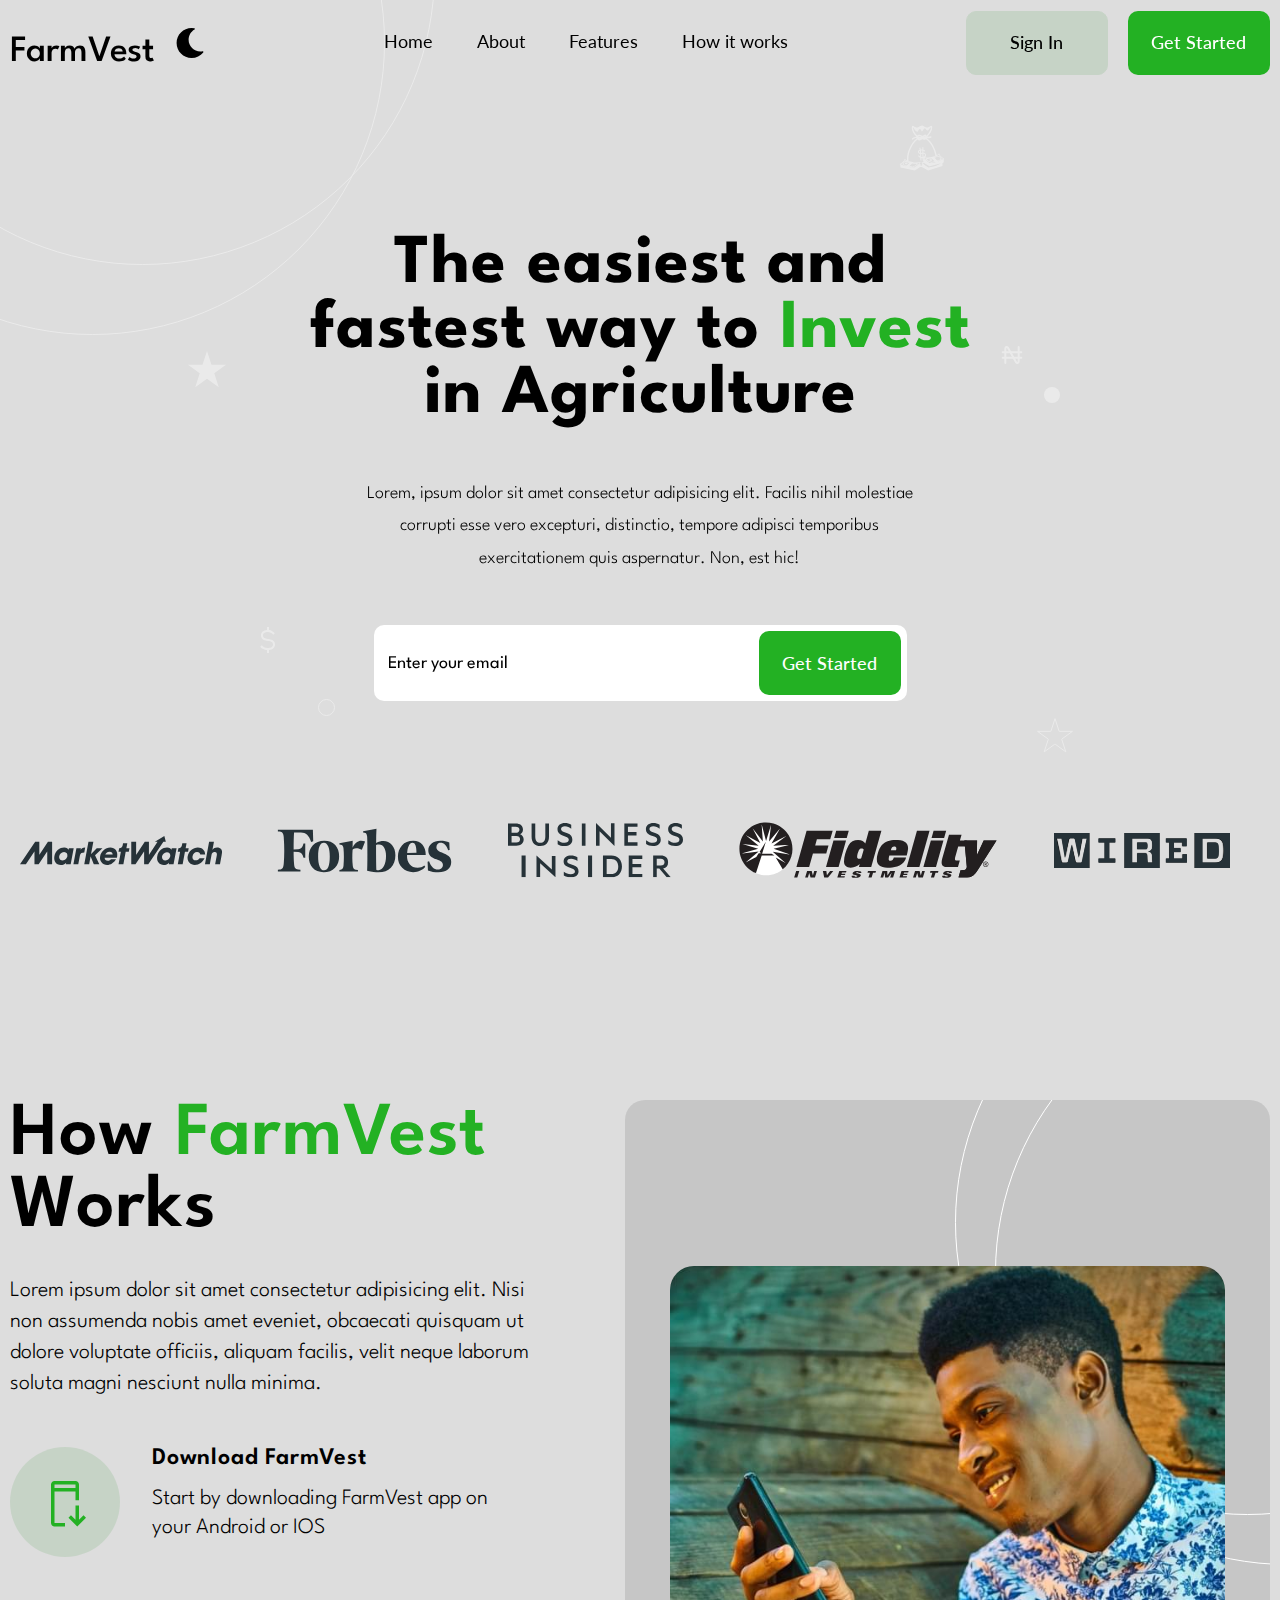
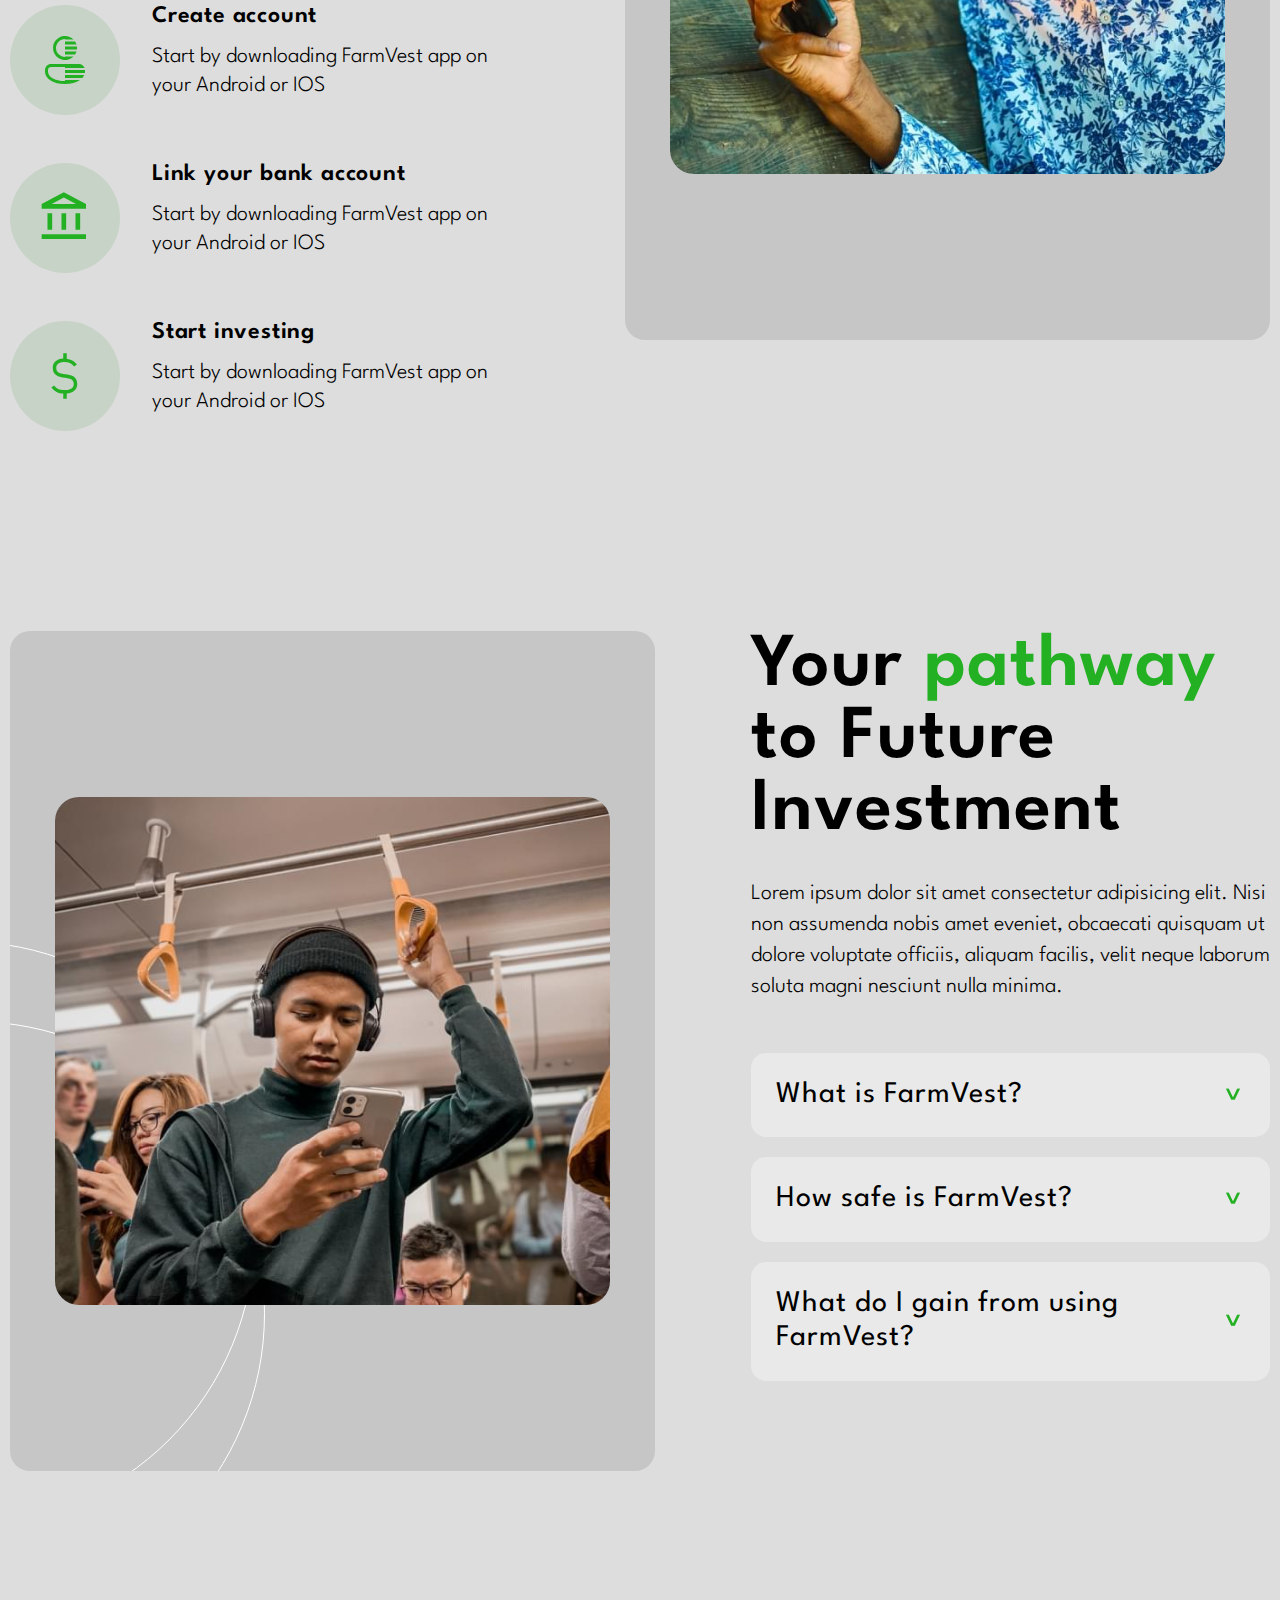
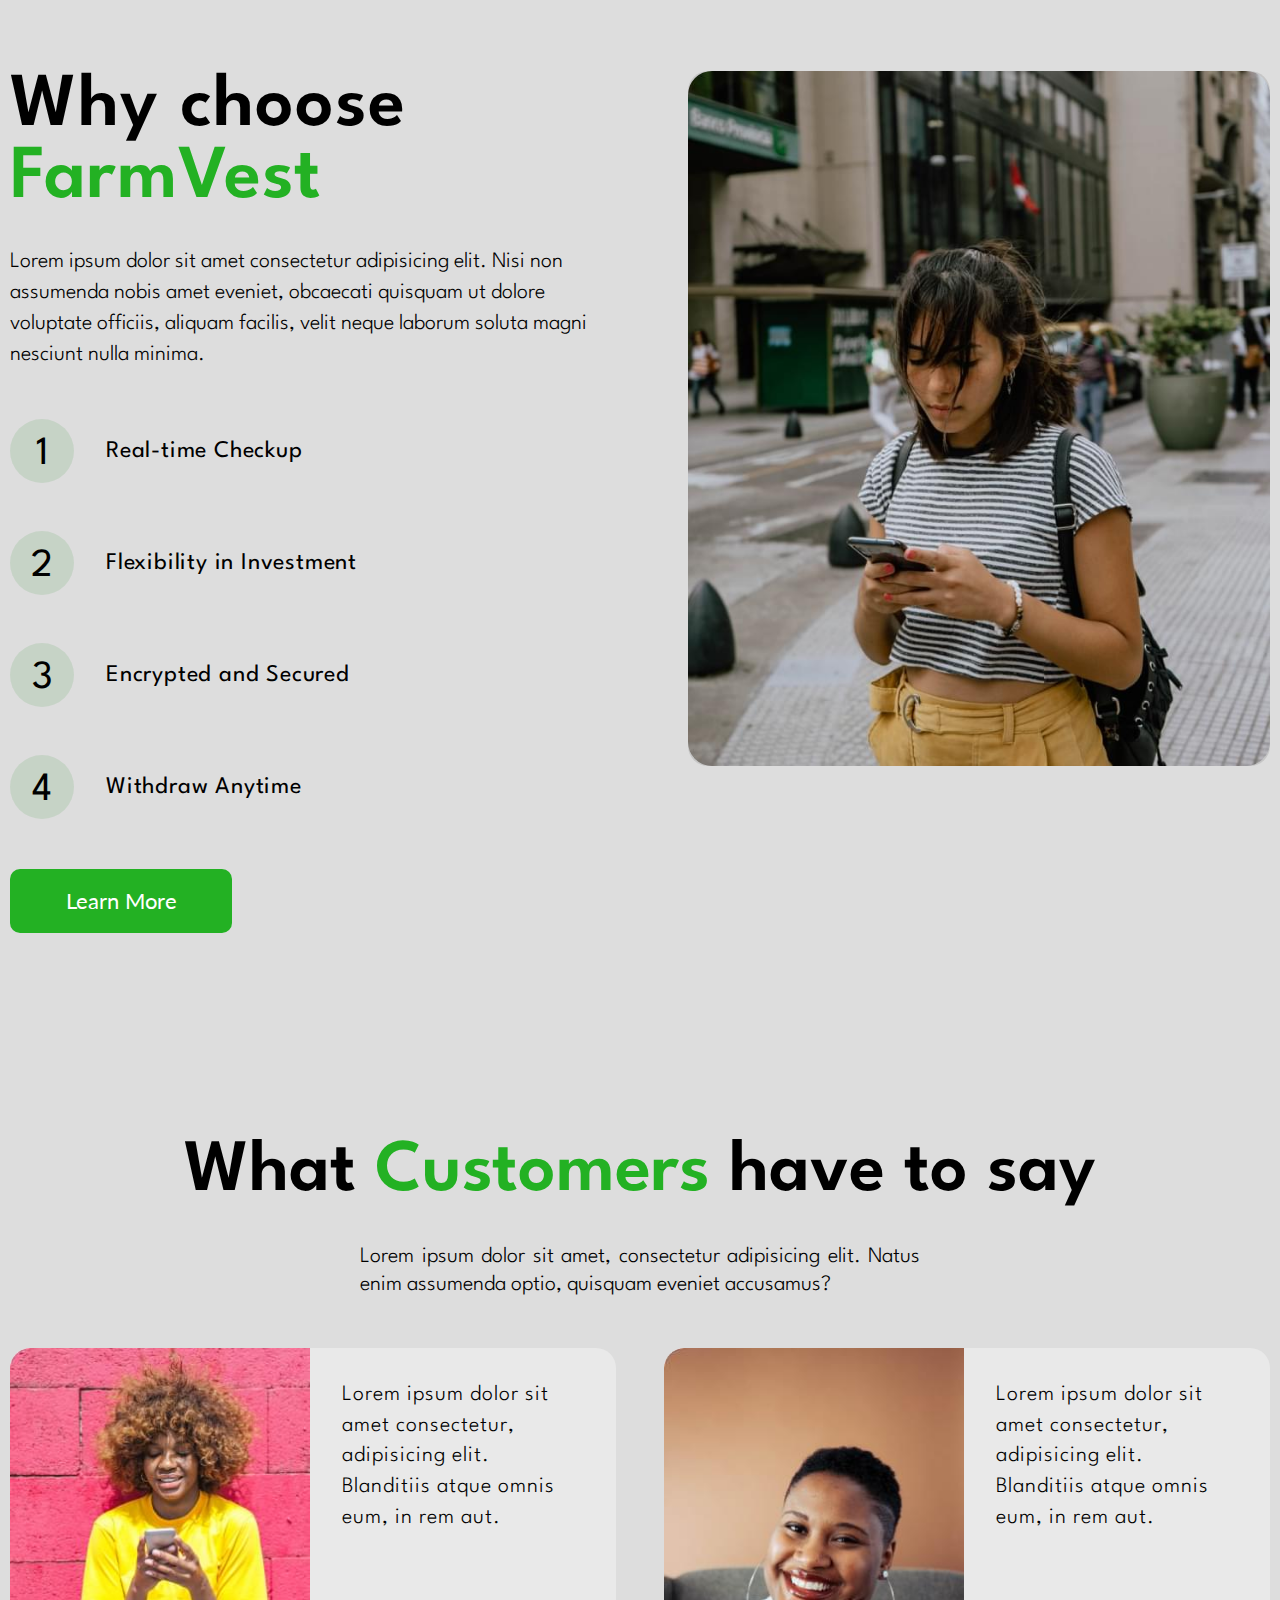
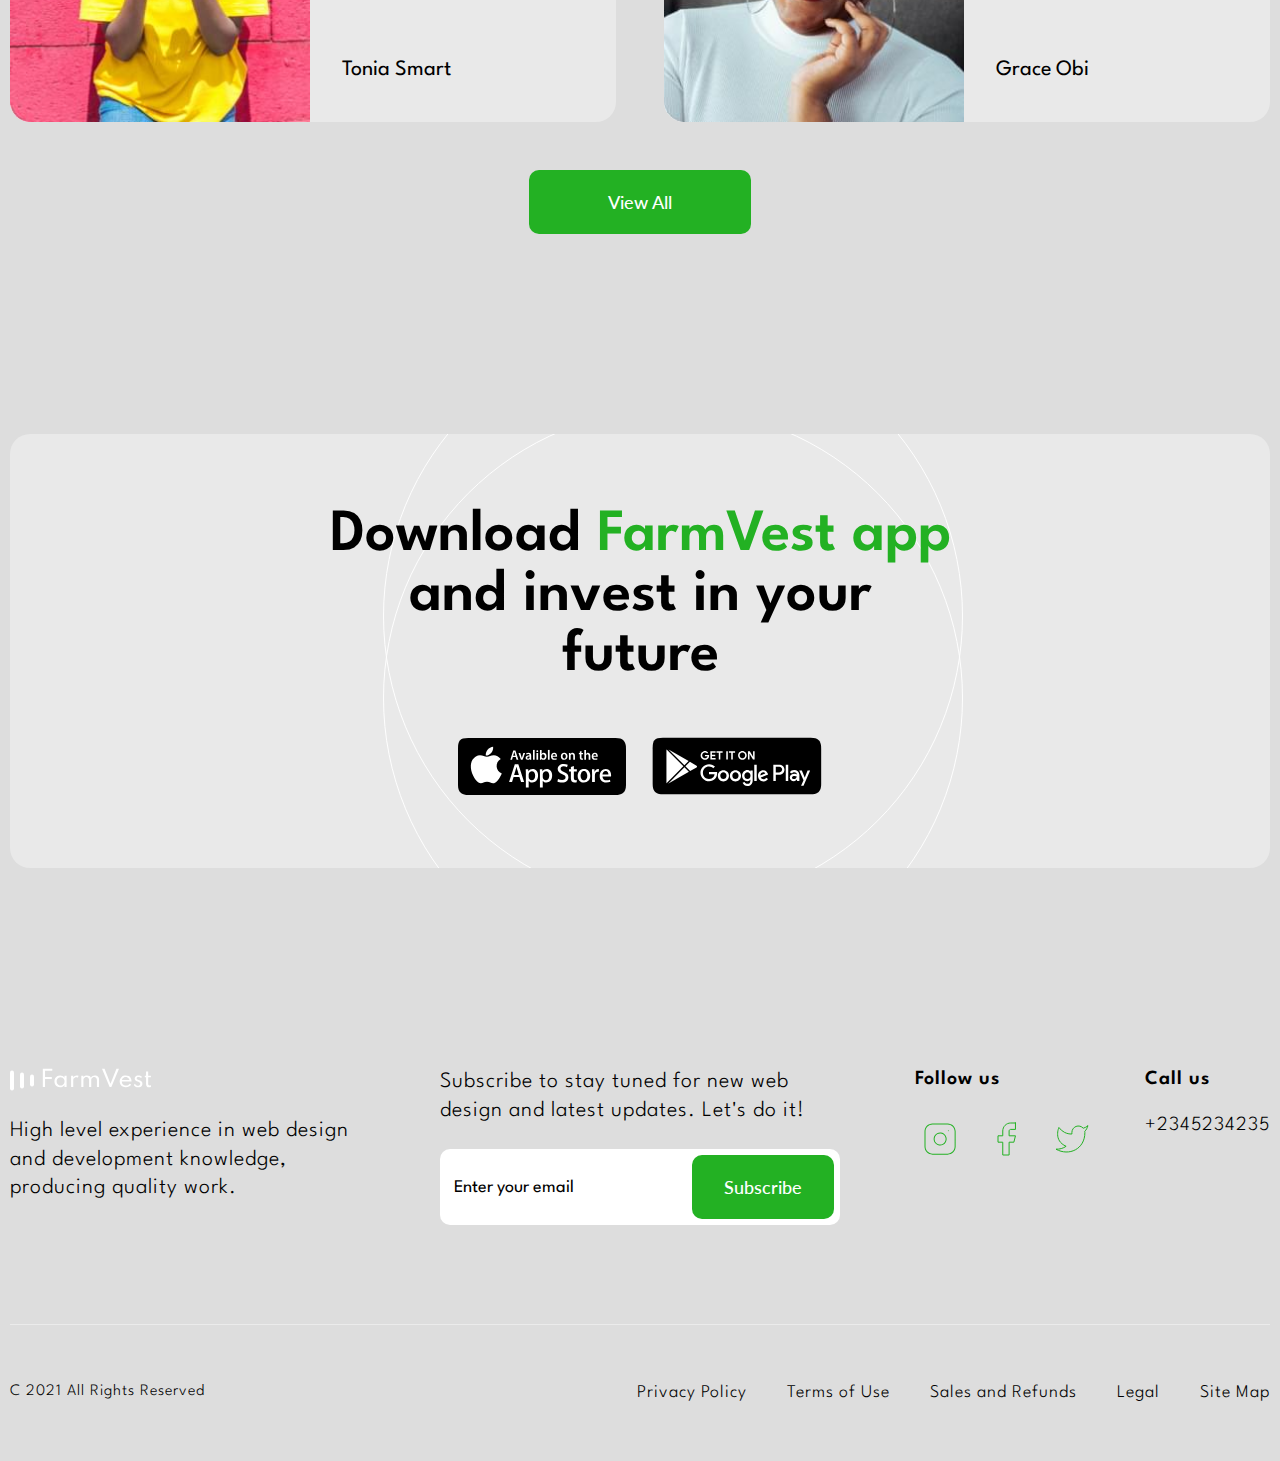
<file: index.html>
<!DOCTYPE html>
<html lang="en">
<!--  -->

<head>
  <!-- Устанавливаем кодировку сайта, для правильного отображения текста -->
  <meta charset="utf-8">
  <!-- Возвращаем вызов звонилки и адреса вместо ссылок для Safari (iPhone / IPod / IPad) и Android браузера -->
  <meta name="format-detection" content="telephone=no">
  <meta name="format-detection" content="address=no">
  <!-- Для BlackBerry -->
  <meta http-equiv="x-rim-auto-match" content="none">
  <!-- Отменяем масштабирование сайта на мобильных телефонах -->
  <meta name="viewport" content="width=device-width, initial-scale=1.0, maximum-scale=1.0, user-scalable=no">
  <!-- Отменяем масштабирование на специфических ОС типа Bada -->
  <meta name="HandheldFriendly" content="true" />
  <!-- Дополнительно сообщаем что наша страничка оптимизирована для моб. устройств -->
  <meta name="MobileOptimized" content="width=device-width">
  <!-- Запрет индексации странички -->
  <!-- <meta name="robots" content="noindex, nofollow"> -->
  <!-- Запрет кеширования сайта -->
  <meta http-equiv="Cache-Control" content="no-cache">
  <!-- Просим IE перейти в последний режим -->
  <meta http-equiv="X-UA-Compatible" content="IE=edge">
  <!--[if IE]>
	<meta http-equiv="imagetoolbar" content="no"/>
	<meta http-equiv="MSThemeCompatible" content="no"/>
<![endif]-->

  <!-- Набор тегов для SEO -->
  <title>FarmVest</title>
  <meta name="description" content="" />
  <meta name="keywords" content="" />
  <meta name="author" content="" />
  <meta name="copyright" content="(c)YurkoTe">
  <meta http-equiv="Reply-to" content="почта_автора@mail.ru">
  <!-- Подключение иконок -->
  <link rel="shortcut icon" href="favicon.ico">
  <!-- Подключение таблиц стилей -->
  <link rel="stylesheet" href="css/main.css" />



</head>

<body>
  <header class="header" data-scroll="44" data-scroll-show="150">
    <div class="header__container">
      <div class="logo-box">
        <a href="#" class="header__logo logo">
          <img src ="img/FarmVest.svg" alt="logo">
        </a>
        <div class="theme">
          <button class="theme__button" type="button"></button>
          <button class="page__reset" type="button"></button>
        </div>
      </div>
      <div class="header__menu menu">
        <nav class="menu__body">
          <ul class="menu__list">
            <li class="menu__item"><a href="#home">Home</a></li>
            <li class="menu__item"><a href="#about">About</a></li>
            <li class="menu__item"><a href="#feat">Features</a></li>
            <li class="menu__item"><a href="#how">How it works</a></li>
          </ul>
        </nav>
      </div>
      <div class="menu__icon header-menu__icon">
        <span></span>
        <span></span>
        <span></span>
      </div>
      <div class="header__actions">
        <button class="header__button button button_o"><span>Sign In</span></button>
        <button class="header__button button"><span>Get Started</span></button>
      </div>
    </div>
  </header>
  <main class="main">
    <div class="btnUp">&uarr;</div>
    <div class="main__decoration decoration">
      <div class="decoration__icons decoration__icon-1" data-prlx-mouse="" data-prlx-cx="1" data-prlx-cy="4"><img src ="img/decoration/icons/1.svg" alt="i"></div>
      <div class="decoration__icons decoration__icon-2" data-prlx-mouse="" data-prlx-cx="1" data-prlx-cy="4" data-prlx-dxr data-prlx-dyr><img src ="img/decoration/icons/2.svg" alt="i"></div>
      <div class="decoration__icons decoration__icon-3" data-prlx-mouse="" data-prlx-cx="1" data-prlx-cy="4"><img src ="img/decoration/icons/3.svg" alt="i"></div>
      <div class="decoration__icons decoration__icon-4" data-prlx-mouse="" data-prlx-cx="1" data-prlx-cy="4" data-prlx-dxr data-prlx-dyr><img src ="img/decoration/icons/4.svg" alt="i"></div>
      <div class="decoration__icons decoration__icon-5" data-prlx-mouse="" data-prlx-cx="1" data-prlx-cy="4"><img src ="img/decoration/icons/5.svg" alt="i"></div>
      <div class="decoration__icons decoration__icon-6" data-prlx-mouse="" data-prlx-cx="1" data-prlx-cy="4" data-prlx-dxr data-prlx-dyr><img src ="img/decoration/icons/6.svg" alt="i"></div>
      <div class="decoration__icons decoration__icon-7" data-prlx-mouse="" data-prlx-cx="1" data-prlx-cy="4"><img src ="img/decoration/icons/7.svg" alt="i"></div>
      <div class="decoration__icons decoration__circle-1" data-prlx-mouse data-prlx-dxr data-prlx-cy="400" data-prlx-cx="400"></div>
      <div class="decoration__circle-2" data-prlx-mouse data-prlx-dyr data-prlx-cx="400" data-prlx-cy="400"></div>
    </div>
    <div class="main__container_mini">
      <section id="home" class="main-page">
        <div class="main-page__box">
          <h1 class="main-page__title">
            The easiest and fastest way to <span>Invest</span> in Agriculture
          </h1>
          <h4 class="main-page__subtitle">Lorem, ipsum dolor sit amet consectetur adipisicing elit. Facilis nihil
            molestiae corrupti esse vero excepturi, distinctio, tempore adipisci temporibus exercitationem quis
            aspernatur. Non, est hic!</h4>
          <form action="#" class="main-page__form form">
            <label class="form__label">
              <input type="text" class="form__input" placeholder="Enter your email">
            </label>
            <button type="button" class="form__button button"><span>Get Started</span></button>
          </form>
        </div>
      </section>
      <section class="partners">
        <a href="#" class="partners__link">
          <img src ="img/partners/1.svg" alt="#" class="partners__img">
          <img src ="img/partners/white/1.svg" alt="#" class="partners__img-light">
        </a>
        <a href="#" class="partners__link">
          <img src ="img/partners/2.svg" alt="#" class="partners__img">
          <img src ="img/partners/white/2.svg" alt="#" class="partners__img-light">
        </a>
        <a href="#" class="partners__link">
          <img src ="img/partners/3.svg" alt="#" class="partners__img">
          <img src ="img/partners/white/3.svg" alt="#" class="partners__img-light">
        </a>
        <a href="#" class="partners__link">
          <img src ="img/partners/4.svg" alt="#" class="partners__img">
          <img src ="img/partners/white/4.svg" alt="#" class="partners__img-light">
        </a>
        <a href="#" class="partners__link">
          <img src ="img/partners/5.svg" alt="#" class="partners__img">
          <img src ="img/partners/white/5.svg" alt="#" class="partners__img-light">
        </a>
      </section>
      <section class="content">
        <div class="content__wrap">
          <div id="how" class="content__item">
            <div class="content__item-content">
              <h2 class="content__title title">How <span>FarmVest</span> Works</h2>
              <h3 class="content__subtitle">Lorem ipsum dolor sit amet consectetur adipisicing elit. Nisi non assumenda
                nobis amet eveniet, obcaecati quisquam ut dolore voluptate officiis, aliquam facilis, velit neque
                laborum
                soluta magni nesciunt nulla minima.</h3>
              <ul class="content-list">
                <li class="content-list__item">
                  <div class="content-list__icon">
                    <img src ="img/content/icons/1.svg" alt="icon-mobile">
                  </div>
                  <div class="content-list__text">
                    <p class="content-list__title">Download FarmVest</p>
                    <p class="content-list__article">Start by downloading FarmVest app on your Android or IOS
                    </p>
                  </div>
                </li>
                <li class="content-list__item">
                  <div class="content-list__icon">
                    <img src ="img/content/icons/2.svg" alt="icon-mobile">
                  </div>
                  <div class="content-list__text">
                    <p class="content-list__title">Create account</p>
                    <p class="content-list__article">Start by downloading FarmVest app on your Android or IOS
                    </p>
                  </div>
                </li>
                <li class="content-list__item">
                  <div class="content-list__icon">
                    <img src ="img/content/icons/3.svg" alt="icon-mobile">
                  </div>
                  <div class="content-list__text">
                    <p class="content-list__title">Link your bank account</p>
                    <p class="content-list__article">Start by downloading FarmVest app on your Android or IOS
                    </p>
                  </div>
                </li>
                <li class="content-list__item">
                  <div class="content-list__icon">
                    <img src ="img/content/icons/4.svg" alt="icon-mobile">
                  </div>
                  <div class="content-list__text">
                    <p class="content-list__title">Start investing</p>
                    <p class="content-list__article">Start by downloading FarmVest app on your Android or IOS
                    </p>
                  </div>
                </li>
              </ul>
            </div>
            <div class="content__item-image">
              <div class="image-bg" >
                <img src ="img/content/1.jpg" alt="image" data-prlx-mouse data-prlx-cy="70" data-prlx-cx="1000" data-prlx-dyr>
                <div class="image-bg__circle-1" data-prlx-mouse data-prlx-dyr></div>
                <div class="image-bg__circle-2" data-prlx-mouse data-prlx-dyx></div>
              </div>
            </div>
          </div>
          <div id="about" class="content__item">
            <div class="content__item-content">
              <h2 class="content__title title">Your <span>pathway</span> to Future Investment</h2>
              <h3 class="content__subtitle">Lorem ipsum dolor sit amet consectetur adipisicing elit. Nisi non assumenda
                nobis amet eveniet, obcaecati quisquam ut dolore voluptate officiis, aliquam facilis, velit neque
                laborum
                soluta magni nesciunt nulla minima.</h3>
              <div class="content-spollers">
                <details class="content-spollers__spoller">
                  <summary>What is FarmVest?</summary>
                  <p>Lorem ipsum dolor sit amet consectetur adipisicing elit. Maxime laudantium pariatur distinctio non eaque? Odit adipisci, similique optio eos, tempore explicabo ratione impedit aliquid cumque accusamus dignissimos omnis esse incidunt!</p>
                </details>
                <details class="content-spollers__spoller">
                  <summary>How safe is FarmVest?</summary>
                  <p>Lorem ipsum dolor sit amet consectetur adipisicing elit. Sapiente laborum adipisci eos iure dolore soluta quasi? Minus consequuntur, at animi, id alias tempora eum accusamus, doloremque mollitia modi laborum placeat!</p>
                </details>
                <details class="content-spollers__spoller">
                  <summary>What do I gain from using FarmVest?</summary>
                  <p>Lorem ipsum dolor sit amet consectetur adipisicing elit. Velit vel repellat reprehenderit ipsam nulla voluptates pariatur inventore minus reiciendis quos. Ipsum et ea nulla? Ullam harum hic vero quibusdam nostrum!</p>
                </details>
              </div>
            </div>
            <div class="content__item-image">
              <div class="image-bg">
                <img src ="img/content/2.jpg" alt="image" data-prlx-mouse data-prlx-cy="70" data-prlx-cx="1000" data-prlx-dyr>
                <div class="image-bg__circle-1" data-prlx-mouse data-prlx-dyx></div>
                <div class="image-bg__circle-2" data-prlx-mouse data-prlx-dyr></div>
              </div>
            </div>
          </div>
          <div id="feat" class="content__item">
            <div class="content__item-content">
              <h2 class="content__title title">Why choose <span>FarmVest</span></h2>
              <h3 class="content__subtitle">Lorem ipsum dolor sit amet consectetur adipisicing elit. Nisi non assumenda
                nobis amet eveniet, obcaecati quisquam ut dolore voluptate officiis, aliquam facilis, velit neque
                laborum
                soluta magni nesciunt nulla minima.</h3>
              <ul class="content-list">
                <li class="content-list__item">
                  <div class="content-list__icon">
                  </div>
                  <div class="content-list__text">
                    <p class="content-list__title">Real-time Checkup</p>
                  </div>
                </li>
                <li class="content-list__item">
                  <div class="content-list__icon">
                  </div>
                  <div class="content-list__text">
                    <p class="content-list__title">Flexibility in Investment</p>
                  </div>
                </li>
                <li class="content-list__item">
                  <div class="content-list__icon">
                  </div>
                  <div class="content-list__text">
                    <p class="content-list__title">Encrypted and Secured</p>
                  </div>
                </li>
                <li class="content-list__item">
                  <div class="content-list__icon">
                  </div>
                  <div class="content-list__text">
                    <p class="content-list__title">Withdraw Anytime</p>
                  </div>
                </li>
                <div class="content__link">
                  <button class="content__button button">Learn More</button>
                </div>
              </ul>
            </div>
            <div class="content__item-image">
              <div class="image-bg">
                <img src ="img/content/3.jpg" alt="image" data-prlx-mouse data-prlx-cx="500">
              </div>
            </div>
          </div>
        </div>
      </section>
      <section class="response">
        <h1 class="response__title">What <span>Customers</span> have to say</h1>
        <p class="response__subtitle">Lorem ipsum dolor sit amet, consectetur adipisicing elit. Natus enim assumenda
          optio, quisquam eveniet accusamus?</p>
        <div class="response__items">
          <div class="response__item">
            <div class="response__left">
              <img src ="img/response/1.jpg" alt="rewiever">
            </div>
            <div class="response__right">
              <p class="response__text">Lorem ipsum dolor sit amet consectetur, adipisicing elit. Blanditiis atque omnis
                eum, in rem aut.</p>
              <p class="response__name">Tonia Smart</p>
            </div>
          </div>
          <div class="response__item">
            <div class="response__left">
              <img src ="img/response/2.jpg" alt="rewiever">
            </div>
            <div class="response__right">
              <p class="response__text">Lorem ipsum dolor sit amet consectetur, adipisicing elit. Blanditiis atque omnis
                eum, in rem aut.</p>
              <p class="response__name">Grace Obi</p>
            </div>
          </div>
        </div>
        <button class="response__button button">View All</button>
      </section>
      <section class="apps">
        <h1 class="apps__title">Download <span>FarmVest app</span> and invest in your future</h1>
        <div class="apps__links">
          <a href="#" class="apps__apple">
            <img src ="img/apps/1.svg" alt="apple store">
          </a>
          <a href="#" class="apps__google">
            <img src ="img/apps/2.svg" alt="google play">
          </a>
        </div>
      </section>
    </div>
  </main>
  <footer class="footer__container">
    <div class="footer-top">
      <div class="footer-top__info">
        <div class="footer__logo">
          <img src ="img/footer/logo.svg" alt="logo">
        </div>
        <p class="footer__description">High level experience in web design and development knowledge, producing quality
          work.</p>
      </div>
      <div class="footer-top__form">
        <p class="footer-top__form-title">Subscribe to stay tuned for new web design and latest updates. Let's do it!
        </p>
        <form action="submit" class="footer-form form">
          <label class="footer-form__label form__label">
            <input type="text" class="footer-form__input form__input" placeholder="Enter your email">
          </label>
          <button type="button" class="footer-form__button form__button button"><span>Subscribe</span></button>
        </form>
      </div>
      <div class="footer-top__links">
        <div class="footer-social">
          <p class="footer-social__title">Follow us</p>
          <ul class="footer-social__links">
            <li class="footer-social__link">
              <a href="#"><img src ="img/footer/instagram.svg" alt="instagram"></a>
            </li>
            <li class="footer-social__link">
              <a href="#"><img src ="img/footer/facebook.svg" alt="facebook"></a>
            </li>
            <li class="footer-social__link">
              <a href="#"><img src ="img/footer/twitter.svg" alt="twitter"></a>
            </li>
          </ul>
        </div>
        <div class="footer-number">
          <p class="footer-number__text">Call us</p>
          <a href="tel:+23425232435" class="footer-number__tel">+2345234235</a>
        </div>
      </div>
    </div>
    <div class="footer-bottom">
      <p class="footer-bottom__copyright">C 2021 All Rights Reserved</p>
      <ul class="footer-bottom-links">
        <li class="footer-bottom-links__link">
          <a href="http://" target="_blank" rel="noopener noreferrer">Privacy Policy</a>
        </li>
        <li class="footer-bottom-links__link">
          <a href="http://" target="_blank" rel="noopener noreferrer">Terms of Use</a>
        </li>
        <li class="footer-bottom-links__link">
          <a href="http://" target="_blank" rel="noopener noreferrer">Sales and Refunds</a>
        </li>
        <li class="footer-bottom-links__link">
          <a href="http://" target="_blank" rel="noopener noreferrer">Legal</a>
        </li>
        <li class="footer-bottom-links__link">
          <a href="http://" target="_blank" rel="noopener noreferrer">Site Map</a>
        </li>
      </ul>
    </div>
  </footer>
  <script src="js/script.js"></script>


  <!-- Полный вид Input  <input type="text" autocomplete="on" spellcheck="true" autocapitalize="off" autocorrect="off" autofocus required maxlength="30" pattern="^[А-Яа-я\s\-\_0-9]+$" class="input_name" id="input_name" placeholder="Иван Иванович" x-webkit-speech />  -->
</body>

</html>
</file>
<file: css/main.css>
@charset "UTF-8";
@import url("https://fonts.googleapis.com/css?family=League+Spartan:300,regular,500,600,700&display=swap");
@import url("https://fonts.googleapis.com/css?family=Lato:regular,500&display=swap");
/*Обнуление*/
* {
    padding: 0;
    margin: 0;
    border: 0;
}

*, *:before, *:after {
    -webkit-box-sizing: border-box;
    box-sizing: border-box;
}

:focus, :active {
    outline: none;
}

a:focus, a:active {
    outline: none;
}

nav, footer, header, aside {
    display: block;
}

html, body {
    height: 100%;
    width: 100%;
    font-size: 100%;
    line-height: 1.15;
    font-size: 14px;
    -ms-text-size-adjust: 100%;
    -moz-text-size-adjust: 100%;
    -webkit-text-size-adjust: 100%;
}

input, button, textarea {
    font-family: inherit;
}

input::-ms-clear {
    display: none;
}

button {
    cursor: pointer;
}

button::-moz-focus-inner {
    padding: 0;
    border: 0;
}

a, a:visited {
    text-decoration: none;
}

a:hover {
    text-decoration: none;
}

ul li {
    list-style: none;
}

img {
    vertical-align: top;
}

h1, h2, h3, h4, h5, h6 {
    font-size: inherit;
    font-weight: inherit;
}

/*--------------------*/
.menu__icon {
    display: none;
    position: absolute;
    right: 10px;
    width: 30px;
    height: 18px;
    cursor: pointer;
    z-index: 5;
}

.menu__icon span {
    -webkit-transition: all 0.3s ease 0s;
    transition: all 0.3s ease 0s;
    top: 8px;
    left: 0px;
    position: absolute;
    width: 100%;
    height: 2px;
    background-color: #fff;
}

.menu__icon span:first-child {
    top: 0px;
}

.menu__icon span:last-child {
    top: auto;
    bottom: 0px;
}

.menu__icon.active span {
    -webkit-transform: scale(0);
    transform: scale(0);
}

.menu__icon.active span:first-child {
    -webkit-transform: rotate(-135deg);
    transform: rotate(-135deg);
    top: 8px;
}

.menu__icon.active span:last-child {
    -webkit-transform: rotate(135deg);
    transform: rotate(135deg);
    bottom: 8px;
}

.header-menu {
    position: fixed;
    width: 100%;
    height: 100%;
    overflow: auto;
    left: -120%;
    top: 0;
    background-color: rgb(0, 0, 0);
    -webkit-transition: all ease 0.4s;
    transition: all ease 0.4s;
}
html.dark body {
    -webkit-transition: all 0.4s;
    transition: all 0.4s;
}
html.dark body .theme__button {
    background: url(../img/theme/sun.svg) 0 100% no-repeat;
}

html.light body {
    -webkit-transition: all 0.4s;
    transition: all 0.4s;
    background-color: #ddd;
    color: #000;
}
html.light body .theme__button {
    background: url(../img/theme/moon.svg) 0 100% no-repeat;
}
html.light body .logo {
    position: relative;
}
html.light body .logo img {
    width: 0;
}
html.light body .logo::after {
    content: "FarmVest";
    display: block;
    color: #000;
    font-size: 37px;
    letter-spacing: -0.1px;
    font-weight: 500;
    margin-bottom: 2px;
}
@media screen and (max-width: 390px) {
    html.light body .logo::after {
        font-size: 30px;
    }
}
html.light body .menu__item a {
    color: #000;
}
html.light body .partners__img {
    display: none;
}
html.light body .partners__img-light {
    display: block;
}
html.light body .header {
    padding: 10px 0;
}
html.light body ._header-scroll {
    background-color: rgba(255, 255, 255, 0.95);
}
html.light body .button_o {
    background-color: #c6d3c6;
    color: #000;
    border-color: #c6d3c6;
}
html.light body .image-bg {
    background: rgba(0, 0, 0, 0.1);
}
html.light body .content__item:last-child .content-list__icon {
    background: rgba(0, 128, 0, 0.1);
}
html.light body .content-spollers__spoller,
html.light body .response__item,
html.light body .apps {
    background: rgba(255, 255, 255, 0.35);
}
html.light body .apps:before,
html.light body .apps:after {
    border: 1px solid rgba(255, 255, 255, 0.95);
}
html.light body .footer-bottom-links__link a {
    color: rgb(0, 0, 0);
}
html.light body .footer-number__tel {
    color: #000;
}
html.light body .footer-social__link {
    background-color: transparent;
}
html.light body .menu__icon span {
    background-color: #000;
}
html.light body .menu__list.active {
    background-color: #dddddd;
}
html.light body .menu__item a:hover {
    color: #23b123;
}
html.light body .footer-bottom-links__link a:hover {
    color: #23b123;
}

body {
    font-family: "League Spartan", sans-serif;
    font-size: 18px;
    font-weight: 400;
    background-color: #263238;
    color: #ffffff;
}

.ibg {
    background-position: center;
    background-size: cover;
    background-repeat: no-repeat;
}

.ibg img {
    display: none;
}

[class*=__container] {
    max-width: 1640px;
    padding: 0 10px;
    width: 100%;
    margin: 0 auto;
    overflow: hidden;
}

[class*=__container_mini] {
    max-width: 1440px;
    padding: 0 10px;
    width: 100%;
    margin: 0 auto;
    overflow: hidden;
}

.button {
    height: 50px;
    line-height: 15px;
    padding: 18px 33px;
    text-align: center;
    color: #000;
    background-color: #fff;
    border-radius: 10px;
    white-space: nowrap;
}
.button_o {
    border: 1px solid rgb(255, 255, 255);
    background-color: transparent;
    color: #fff;
}

input[type=text],
input[type=email],
input[type=tel],
textarea {
    -webkit-appearance: none;
    -moz-appearance: none;
    appearance: none;
}

.input {
    border-radius: 0 !important;
    width: 100%;
    display: block;
    padding: 0px 18px;
    height: 50px;
    border: 2px solid #959595;
    background-color: #252525;
    color: #959595;
    font-size: 15px;
}

.input.err {
    border: 2px solid red;
}

textarea.input {
    resize: none;
    height: 100px;
    padding: 10px 18px;
}

.touch.lock ._header-scroll {
    top: 0;
}

.header {
    position: fixed;
    top: 0;
    left: 0;
    z-index: 18;
    padding: 25px 0;
    overflow: hidden;
    min-height: 64px;
    width: 100%;
    -webkit-transition: all 1s ease 0s;
    transition: all 1s ease 0s;
}

._header-scroll {
    -webkit-transition: all 1s ease 0s;
    transition: all 1s ease 0s;
    top: -200%;
    z-index: 18;
    padding: 10px 0;
    background-color: rgba(0, 0, 0, 0.7);
}
@media screen and (max-width: 350px) {
    ._header-scroll {
        padding: 25px 0;
    }
}
@media screen and (max-width: 767px) {
    ._header-scroll {
        top: 0;
    }
}

._header-show {
    top: 0;
}

.header__container {
    display: -webkit-box;
    display: -ms-flexbox;
    display: flex;
    -ms-flex-wrap: wrap;
        flex-wrap: wrap;
    -webkit-box-align: center;
        -ms-flex-align: center;
            align-items: center;
    -webkit-box-pack: justify;
        -ms-flex-pack: justify;
            justify-content: space-between;
}

.header__logo {
    display: block;
}
@media screen and (max-width: 390px) {
    .header__logo {
        max-width: 120px;
    }
}
.header__logo img {
    width: 100%;
}

.logo-box {
    display: -webkit-box;
    display: -ms-flexbox;
    display: flex;
    -webkit-box-align: center;
        -ms-flex-align: center;
            align-items: center;
    gap: 20px;
}
@media screen and (max-width: 390px) {
    .logo-box {
        gap: 10px;
    }
}

.theme {
    position: relative;
    height: 30px;
    width: 30px;
    -webkit-transition: all 0.4s;
    transition: all 0.4s;
}

.theme__button {
    position: absolute;
    height: 30px;
    width: 30px;
    background-color: transparent;
}

.menu {
    height: 100%;
}

.menu__list {
    display: -webkit-box;
    display: -ms-flexbox;
    display: flex;
    -webkit-box-pack: justify;
        -ms-flex-pack: justify;
            justify-content: space-between;
}
@media screen and (max-width: 767px) {
    .menu__list {
        position: fixed;
        z-index: 18;
        overflow: auto;
        top: 0;
        left: -100%;
        z-index: -1;
        height: 100%;
        width: 100%;
        -webkit-box-orient: vertical;
        -webkit-box-direction: normal;
            -ms-flex-direction: column;
                flex-direction: column;
        -webkit-box-pack: justify;
            -ms-flex-pack: justify;
                justify-content: space-between;
        -webkit-box-align: center;
            -ms-flex-align: center;
                align-items: center;
        -webkit-box-pack: center;
            -ms-flex-pack: center;
                justify-content: center;
        gap: 50px;
        background-color: #000;
        -webkit-transition: all ease 0.4s;
        transition: all ease 0.4s;
    }
    .menu__list li a {
        font-size: 35px;
    }
    .menu__list.active {
        left: 0;
    }
}

.menu__item a {
    font-family: Lato;
    font-weight: 400;
    font-size: 18px;
    line-height: 22px;
    padding: 0 22px;
    -webkit-transition: all 0.3s;
    transition: all 0.3s;
    color: #ffffff;
}
.menu__item a:hover {
    cursor: pointer;
    color: #157415;
    -webkit-transform: translateY(-2px);
            transform: translateY(-2px);
}
.menu__item a:active {
    color: #105810;
    -webkit-transform: translateY(1px);
            transform: translateY(1px);
}
@media screen and (max-width: 965px) {
    .menu__item a {
        font-size: 16px;
        padding: 0 14px;
        line-height: 16px;
    }
}

.header__actions {
    display: -webkit-box;
    display: -ms-flexbox;
    display: flex;
    -webkit-box-pack: end;
        -ms-flex-pack: end;
            justify-content: end;
    gap: 20px;
}
@media screen and (max-width: 920px) {
    .header__actions {
        gap: 10px;
    }
}

.button {
    width: 142px;
    height: 64px;
    font-family: Lato;
    font-weight: 500;
    padding: 0;
    font-size: 18px;
    background-color: #23b123;
    color: #ffffff;
    -webkit-transition: all 0.3s;
    transition: all 0.3s;
}
.button:hover {
    background-color: #157415;
}
.button:active {
    background-color: #105810;
}
.button:active span:active {
    -webkit-transform: translateY(1px);
            transform: translateY(1px);
}
.button span {
    -webkit-transition: all 0.2s;
    transition: all 0.2s;
    display: -webkit-box;
    display: -ms-flexbox;
    display: flex;
    -webkit-box-pack: center;
        -ms-flex-pack: center;
            justify-content: center;
    -webkit-box-align: center;
        -ms-flex-align: center;
            align-items: center;
    padding: 0 10px;
    height: 100%;
    width: 100%;
}
.button span:hover {
    -webkit-transform: translateY(-2px);
            transform: translateY(-2px);
}

@media screen and (max-width: 920px) {
    .header__button {
        width: 120px;
        height: 50px;
        font-size: 14px;
    }
}
@media screen and (max-width: 820px) {
    .header__button {
        display: none;
    }
}

.button_o {
    background-color: transparent;
}
@media screen and (max-width: 820px) {
    .button_o {
        display: block;
        margin-right: 50px;
    }
}
@media screen and (max-width: 390px) {
    .button_o {
        width: 80px;
    }
}

@media screen and (max-width: 767px) {
    .menu__icon {
        display: block;
    }
}
.main {
    padding-top: 64px;
    position: relative;
}

.main-page {
    position: relative;
    display: -webkit-box;
    display: -ms-flexbox;
    display: flex;
    -webkit-box-pack: center;
        -ms-flex-pack: center;
            justify-content: center;
    padding: 100px 0;
}
@media screen and (max-width: 920px) {
    .main-page {
        padding: 20px 0;
    }
}

.main-page__box {
    display: -webkit-box;
    display: -ms-flexbox;
    display: flex;
    -webkit-box-orient: vertical;
    -webkit-box-direction: normal;
        -ms-flex-direction: column;
            flex-direction: column;
    -webkit-box-align: center;
        -ms-flex-align: center;
            align-items: center;
    text-align: center;
    max-width: 55%;
}
@media screen and (max-width: 920px) {
    .main-page__box {
        max-width: 80%;
    }
}

.main-page__title {
    font-weight: 700;
    font-size: 70px;
    line-height: 65px;
    letter-spacing: 1px;
    padding-top: 69px;
}
@media screen and (max-width: 920px) {
    .main-page__title {
        padding-top: 30px;
        font-size: 60px;
        line-height: 59px;
    }
}
.main-page__title span {
    color: #23b123;
}

.main-page__subtitle {
    padding: 50px 0;
    font-weight: 300;
    font-size: 18px;
    line-height: 180%;
    max-width: 80%;
}
@media screen and (max-width: 920px) {
    .main-page__subtitle {
        padding: 30px 0;
        font-size: 16px;
        line-height: 150%;
    }
}

.form {
    background-color: #fff;
    border-radius: 10px;
    display: -webkit-box;
    display: -ms-flexbox;
    display: flex;
    gap: 3px;
    -webkit-box-pack: justify;
        -ms-flex-pack: justify;
            justify-content: space-between;
    padding: 6px;
    -webkit-box-align: center;
        -ms-flex-align: center;
            align-items: center;
    max-width: 533px;
    width: 80%;
}
@media screen and (max-width: 920px) {
    .form {
        width: 100%;
    }
}
@media screen and (max-width: 480px) {
    .form {
        -webkit-box-orient: vertical;
        -webkit-box-direction: normal;
            -ms-flex-direction: column;
                flex-direction: column;
    }
}

.form__label {
    height: 100%;
    width: 100%;
    display: -webkit-box;
    display: -ms-flexbox;
    display: flex;
}

.form__input {
    width: 100%;
    font-size: 18px;
    border: 3px solid transparent;
    padding-left: 5px;
    border-radius: 10px;
    -webkit-transition: all 0.5s ease;
    transition: all 0.5s ease;
}
@media screen and (max-width: 480px) {
    .form__input {
        text-align: center;
        font-size: 20px;
    }
}
.form__input::-webkit-input-placeholder {
    -webkit-transition: all 0.3s ease;
    transition: all 0.3s ease;
    color: #000;
}
.form__input::-moz-placeholder {
    -moz-transition: all 0.3s ease;
    transition: all 0.3s ease;
    color: #000;
}
.form__input:-ms-input-placeholder {
    -ms-transition: all 0.3s ease;
    transition: all 0.3s ease;
    color: #000;
}
.form__input::-ms-input-placeholder {
    -ms-transition: all 0.3s ease;
    transition: all 0.3s ease;
    color: #000;
}
.form__input::placeholder {
    -webkit-transition: all 0.3s ease;
    transition: all 0.3s ease;
    color: #000;
}
.form__input:focus {
    border: 3px solid #000;
}
.form__input:hover::-webkit-input-placeholder {
    color: #23b123;
}
.form__input:hover::-moz-placeholder {
    color: #23b123;
}
.form__input:hover:-ms-input-placeholder {
    color: #23b123;
}
.form__input:hover::-ms-input-placeholder {
    color: #23b123;
}
.form__input:hover::placeholder {
    color: #23b123;
}
.form__input:focus::-webkit-input-placeholder {
    color: transparent;
}
.form__input:focus::-moz-placeholder {
    color: transparent;
}
.form__input:focus:-ms-input-placeholder {
    color: transparent;
}
.form__input:focus::-ms-input-placeholder {
    color: transparent;
}
.form__input:focus::placeholder {
    color: transparent;
}

.form__button {
    -webkit-box-flex: 0;
        -ms-flex: 0 0 auto;
            flex: 0 0 auto;
}
@media screen and (max-width: 480px) {
    .form__button {
        -webkit-box-flex: 1;
            -ms-flex: 1 1 auto;
                flex: 1 1 auto;
        width: 100%;
        height: 100px;
    }
}

.decoration {
    position: absolute;
    width: 100%;
    min-height: 100vh;
    max-height: 1080px;
    top: 0;
    left: 0;
    opacity: 0.4;
}

.decoration__icons {
    position: absolute;
    -webkit-transition: all 0.3s;
    transition: all 0.3s;
    background-repeat: no-repeat;
    pointer-events: none;
}

.decoration__icon-1 {
    top: 69.3%;
    left: 18rem;
}

.decoration__icon-2 {
    top: 39%;
    left: 14.6%;
}

.decoration__icon-3 {
    top: 77.7%;
    left: 24.88%;
}

.decoration__icon-4 {
    top: 13.76%;
    right: 26.11%;
}

.decoration__icon-5 {
    top: 43%;
    right: 17.22%;
}

.decoration__icon-6 {
    top: 79.67%;
    right: 16%;
}

.decoration__icon-7 {
    top: 37.68%;
    right: 18rem;
}

.decoration__circle-1 {
    position: absolute;
    border: 1px solid #fff;
    border-radius: 50%;
    height: 585px;
    width: 585px;
    top: -320px;
    left: -150px;
}
@media screen and (max-width: 480px) {
    .decoration__circle-1 {
        height: 300px;
        width: 300px;
        top: -100px;
        left: -100px;
    }
}

.decoration__circle-2 {
    position: absolute;
    border: 1px solid #fff;
    border-radius: 50%;
    height: 585px;
    width: 585px;
    top: -250px;
    left: -200px;
}
@media screen and (max-width: 480px) {
    .decoration__circle-2 {
        height: 300px;
        width: 300px;
        top: -30px;
        left: -110px;
    }
}

.partners {
    display: -webkit-box;
    display: -ms-flexbox;
    display: flex;
    -ms-flex-wrap: wrap;
        flex-wrap: wrap;
    -webkit-box-align: center;
        -ms-flex-align: center;
            align-items: center;
    gap: 5px;
    -ms-flex-pack: distribute;
        justify-content: space-around;
}

.partners__link {
    text-align: center;
    -webkit-box-flex: 1;
        -ms-flex: 1 1 auto;
            flex: 1 1 auto;
    padding: 20px 10px;
}

.partners__img {
    max-width: 100%;
}
.partners__img-light {
    display: none;
}

.content {
    counter-reset: section;
    padding: 200px 0;
}
@media screen and (max-width: 1024px) {
    .content {
        padding: 100px 0;
    }
}
@media screen and (max-width: 768px) {
    .content {
        padding: 50px 0;
    }
}
.btnUp {
	background: rgba(0, 0, 0, 0.5);
	color: #fff;
	line-height: 50px;
	height: 50px;
	width: 50px;
	text-align: center;
	position: fixed;
	right: 20px;
	bottom: 20px;
	cursor: pointer;
	display: none;
}

.btnUp-open {
	display: block;
}
.content__item {
    display: -webkit-box;
    display: -ms-flexbox;
    display: flex;
    -ms-flex-pack: distribute;
        justify-content: space-around;
    -ms-flex-wrap: wrap;
        flex-wrap: wrap;
    gap: 96px;
    padding-bottom: 200px;
}
.content__item:nth-child(even) .content__item-content {
    -webkit-box-ordinal-group: 3;
        -ms-flex-order: 2;
            order: 2;
}
.content__item:nth-child(even) .content__item-image {
    -webkit-box-ordinal-group: 2;
        -ms-flex-order: 1;
            order: 1;
}
.content__item:nth-child(even) .content__item-image .image-bg__circle-1 {
    top: 390px;
    right: 390px;
}
.content__item:nth-child(even) .content__item-image .image-bg__circle-2 {
    top: 310px;
    right: 400px;
}
.content__item:last-child {
    padding-bottom: 0;
}
.content__item:last-child .content__item-image {
    -webkit-box-flex: 1;
        -ms-flex: 1 1 40%;
            flex: 1 1 40%;
}
.content__item:last-child .image-bg {
    padding: 0;
}
.content__item:last-child .content-list__icon {
    position: relative;
    -webkit-box-flex: 0;
        -ms-flex: 0 0 64px;
            flex: 0 0 64px;
    height: 64px;
    width: 64px;
    background: rgba(255, 255, 255, 0.05);
}
.content__item:last-child .content-list__icon::after {
    counter-increment: section;
    content: counter(section);
    font-size: 40px;
    padding-top: 8px;
}
.content__item:last-child .content-list__item {
    -webkit-box-align: center;
        -ms-flex-align: center;
            align-items: center;
}
.content__item:last-child .content-list__title {
    padding-bottom: 0;
    font-weight: 400;
}
@media screen and (max-width: 1024px) {
    .content__item {
        gap: 40px;
    }
}
@media screen and (max-width: 768px) {
    .content__item {
        gap: 15px;
    }
}

.content__item-content {
    -webkit-box-flex: 1;
        -ms-flex: 1 1 40%;
            flex: 1 1 40%;
}
@media screen and (max-width: 992px) {
    .content__item-content {
        -webkit-box-flex: 0;
            -ms-flex: 0 1 90%;
                flex: 0 1 90%;
    }
}

.content__title {
    font-weight: 600;
    font-size: 76px;
    line-height: 72px;
    letter-spacing: 1px;
    -webkit-box-align: center;
        -ms-flex-align: center;
            align-items: center;
    padding-bottom: 32px;
}
@media screen and (max-width: 1024px) {
    .content__title {
        font-size: 65px;
        line-height: 60px;
        padding-bottom: 25px;
    }
}
@media screen and (max-width: 768px) {
    .content__title {
        font-size: 60px;
        padding-bottom: 20px;
    }
}
.content__title span {
    color: #23b123;
}

.content__subtitle {
    font-weight: 300;
    font-size: 22px;
    line-height: 140%;
}
@media screen and (max-width: 768px) {
    .content__subtitle {
        font-size: 18px;
    }
}

.content-list__item {
    padding-top: 48px;
    display: -webkit-box;
    display: -ms-flexbox;
    display: flex;
    -webkit-box-align: start;
        -ms-flex-align: start;
            align-items: flex-start;
    gap: 32px;
}
@media screen and (max-width: 768px) {
    .content-list__item {
        padding-top: 35px;
    }
}
@media screen and (max-width: 425px) {
    .content-list__item {
        gap: 15px;
    }
}

.content-list__icon {
    -webkit-box-flex: 0;
        -ms-flex: 0 0 110px;
            flex: 0 0 110px;
    background: rgba(0, 128, 0, 0.1);
    border-radius: 50%;
    width: 110px;
    height: 110px;
    display: -webkit-box;
    display: -ms-flexbox;
    display: flex;
    -webkit-box-align: center;
        -ms-flex-align: center;
            align-items: center;
    -webkit-box-pack: center;
        -ms-flex-pack: center;
            justify-content: center;
}
.content-list__icon img {
    -webkit-transition: all 0.4s;
    transition: all 0.4s;
}
.content-list__icon img:hover {
    -webkit-transform: scale(1.2);
            transform: scale(1.2);
}
@media screen and (max-width: 425px) {
    .content-list__icon {
        width: 80px;
        height: 80px;
        -webkit-box-flex: 0;
            -ms-flex: 0 0 80px;
                flex: 0 0 80px;
    }
    .content-list__icon img {
        max-width: 60%;
    }
}

.content-list__text {
    max-width: 348px;
}

.content-list__title {
    padding-bottom: 16px;
    font-weight: 600;
    font-size: 24px;
    line-height: 22px;
    letter-spacing: 0.8px;
}
@media screen and (max-width: 425px) {
    .content-list__title {
        font-size: 20px;
    }
}

.content-list__article {
    padding-right: 10px;
    font-weight: 300;
    font-size: 22px;
    line-height: 130%;
}
@media screen and (max-width: 425px) {
    .content-list__article {
        font-size: 18px;
    }
}

.content-spollers {
    padding: 50px 0;
}

.content-spollers__spoller {
    margin-bottom: 20px;
    background: rgba(255, 255, 255, 0.05);
    border-radius: 15px;
}
.content-spollers__spoller[open] summary::before {
    content: "∧";
    position: absolute;
    overflow: hidden;
    font-size: 30px;
    color: #23b123;
    font-weight: 300;
    height: 100%;
    top: 0;
    right: 25px;
    display: -webkit-box;
    display: -ms-flexbox;
    display: flex;
    -webkit-box-align: center;
        -ms-flex-align: center;
            align-items: center;
    -webkit-transform: rotateX(50deg);
            transform: rotateX(50deg);
}
.content-spollers__spoller summary {
    padding: 25px 50px 25px 25px;
    font-size: 30px;
    font-weight: 400;
    letter-spacing: 1px;
    display: -webkit-box;
    display: -ms-flexbox;
    display: flex;
    height: 100%;
    position: relative;
}
@media screen and (max-width: 425px) {
    .content-spollers__spoller summary {
        font-size: 20px;
    }
}
.content-spollers__spoller summary:hover {
    cursor: pointer;
}
.content-spollers__spoller summary::before {
    content: "∨";
    position: absolute;
    overflow: hidden;
    font-size: 30px;
    color: #23b123;
    font-weight: 300;
    height: 100%;
    top: 0;
    right: 25px;
    display: -webkit-box;
    display: -ms-flexbox;
    display: flex;
    -webkit-box-align: center;
        -ms-flex-align: center;
            align-items: center;
    -webkit-transform: rotateX(50deg);
            transform: rotateX(50deg);
}
.content-spollers__spoller summary::marker {
    display: none;
    content: "";
}
.content-spollers__spoller p {
    padding: 25px;
    font-size: 22px;
    font-weight: 300;
    letter-spacing: 1px;
}
@media screen and (max-width: 425px) {
    .content-spollers__spoller p {
        font-size: 18px;
    }
}

.content__item-image {
    -webkit-box-flex: 1;
        -ms-flex: 1 1 50%;
            flex: 1 1 50%;
}
@media screen and (max-width: 992px) {
    .content__item-image {
        -webkit-box-flex: 0;
            -ms-flex: 0 1 90%;
                flex: 0 1 90%;
    }
}

.image-bg {
    position: relative;
    text-align: center;
    padding: 166px 45px;
    background: rgba(255, 255, 255, 0.05);
    border-radius: 20px;
    overflow: hidden;
}
@media screen and (max-width: 768px) {
    .image-bg {
        padding: 100px 40px;
    }
}
@media screen and (max-width: 425px) {
    .image-bg {
        padding: 40px 20px;
    }
}
.image-bg__circle-1 {
    display: block;
    position: absolute;
    border: 1px solid white;
    z-index: 1;
    border-radius: 50%;
    height: 585px;
    width: 585px;
    top: -120px;
    right: -310px;
}
.image-bg__circle-2 {
    display: block;
    position: absolute;
    border: 1px solid white;
    z-index: 1;
    border-radius: 50%;
    height: 585px;
    width: 585px;
    top: -170px;
    right: -270px;
}
.image-bg img {
    display: block;
    position: relative;
    z-index: 2;
    max-width: 100%;
    border-radius: 24px;
}

@media screen and (max-width: 992px) {
    .content__link {
        display: -webkit-box;
        display: -ms-flexbox;
        display: flex;
        -webkit-box-pack: center;
            -ms-flex-pack: center;
                justify-content: center;
    }
}

.content__button {
    margin-top: 50px;
    font-size: 22px;
    font-weight: 400;
    padding: 22px 55px;
    width: 222px;
}
@media screen and (max-width: 992px) {
    .content__button {
        -webkit-box-flex: 0;
            -ms-flex: 0 1 60%;
                flex: 0 1 60%;
        min-width: 222px;
    }
}

.response {
    display: -webkit-box;
    display: -ms-flexbox;
    display: flex;
    -webkit-box-orient: vertical;
    -webkit-box-direction: normal;
        -ms-flex-direction: column;
            flex-direction: column;
    -webkit-box-align: center;
        -ms-flex-align: center;
            align-items: center;
    padding-bottom: 200px;
}

.response__title {
    padding-bottom: 32px;
    font-weight: 600;
    font-size: 74px;
    line-height: 78px;
    text-align: center;
}
.response__title span {
    color: #23b123;
}
@media screen and (max-width: 425px) {
    .response__title {
        font-size: 55px;
        line-height: 60px;
        padding-bottom: 20px;
        line-height: 50px;
    }
}

.response__subtitle {
    font-weight: 300;
    font-size: 22px;
    line-height: 130%;
    max-width: 560px;
    padding-bottom: 48px;
    text-align: justify;
}
@media screen and (max-width: 425px) {
    .response__subtitle {
        line-height: 110%;
        font-size: 20px;
    }
}

.response__items {
    display: -webkit-box;
    display: -ms-flexbox;
    display: flex;
    gap: 48px;
}
@media screen and (max-width: 1024px) {
    .response__items {
        -webkit-box-orient: vertical;
        -webkit-box-direction: normal;
            -ms-flex-direction: column;
                flex-direction: column;
        max-width: 80%;
    }
}

.response__item {
    display: -webkit-box;
    display: -ms-flexbox;
    display: flex;
    background: rgba(255, 255, 255, 0.05);
    border-radius: 20px;
    overflow: hidden;
}
@media screen and (max-width: 768px) {
    .response__item {
        -webkit-box-orient: vertical;
        -webkit-box-direction: normal;
            -ms-flex-direction: column;
                flex-direction: column;
        -webkit-box-align: center;
            -ms-flex-align: center;
                align-items: center;
    }
}

.response__left {
    display: -webkit-box;
    display: -ms-flexbox;
    display: flex;
}
.response__left img {
    max-width: 300px;
}
@media screen and (max-width: 768px) {
    .response__left {
        margin-top: 20px;
        border-radius: 20px;
        overflow: hidden;
    }
}

.response__right {
    padding: 32px;
    display: -webkit-box;
    display: -ms-flexbox;
    display: flex;
    -webkit-box-orient: vertical;
    -webkit-box-direction: normal;
        -ms-flex-direction: column;
            flex-direction: column;
}

.response__text {
    -webkit-box-flex: 1;
        -ms-flex: 1 1 auto;
            flex: 1 1 auto;
    font-weight: 300;
    font-size: 22px;
    line-height: 140%;
    letter-spacing: 1px;
    padding-bottom: 20px;
}

.response__name {
    -webkit-box-flex: 0;
        -ms-flex: 0 0 auto;
            flex: 0 0 auto;
    font-weight: 400;
    font-size: 22px;
    line-height: 177%;
}

.response__button {
    margin-top: 48px;
    width: 222px;
}

.apps {
    background: rgba(255, 255, 255, 0.07);
    border-radius: 20px;
    padding: 72px 0;
    text-align: center;
    display: -webkit-box;
    display: -ms-flexbox;
    display: flex;
    -webkit-box-orient: vertical;
    -webkit-box-direction: normal;
        -ms-flex-direction: column;
            flex-direction: column;
    -webkit-box-align: center;
        -ms-flex-align: center;
            align-items: center;
    margin-bottom: 200px;
    position: relative;
    overflow: hidden;
}
@media screen and (max-width: 1024px) {
    .apps {
        padding: 50px 0;
    }
}
.apps::before {
    content: "";
    display: block;
    height: 580px;
    width: 580px;
    position: absolute;
    border: 1px solid rgba(255, 255, 255, 0.37);
    border-radius: 50%;
    top: -25%;
    left: 29.6%;
    z-index: 1;
}
.apps::after {
    content: "";
    display: block;
    height: 580px;
    width: 580px;
    position: absolute;
    border: 1px solid rgba(255, 255, 255, 0.37);
    border-radius: 50%;
    top: -6%;
    left: 29.6%;
    z-index: 1;
}

.apps__title {
    position: relative;
    z-index: 2;
    font-weight: 600;
    font-size: 60px;
    line-height: 60px;
    max-width: 50%;
    padding-bottom: 50px;
}
@media screen and (max-width: 1024px) {
    .apps__title {
        max-width: 80%;
    }
}
@media screen and (max-width: 768px) {
    .apps__title {
        max-width: 95%;
        font-size: 45px;
        line-height: 50px;
        padding-bottom: 30px;
    }
}
@media screen and (max-width: 425px) {
    .apps__title {
        font-size: 35px;
        line-height: 35px;
    }
}
.apps__title span {
    color: #23b123;
}

.apps__links {
    position: relative;
    display: -webkit-box;
    display: -ms-flexbox;
    display: flex;
    -webkit-box-pack: center;
        -ms-flex-pack: center;
            justify-content: center;
    -webkit-box-align: center;
        -ms-flex-align: center;
            align-items: center;
    gap: 25px;
    z-index: 2;
}
@media screen and (max-width: 425px) {
    .apps__links {
        -webkit-box-orient: vertical;
        -webkit-box-direction: normal;
            -ms-flex-direction: column;
                flex-direction: column;
    }
}

.apps__apple {
    -webkit-box-flex: 1;
        -ms-flex: 1 1 auto;
            flex: 1 1 auto;
}

.apps__google {
    -webkit-box-flex: 1;
        -ms-flex: 1 1 auto;
            flex: 1 1 auto;
}

.footer-top {
    display: -webkit-box;
    display: -ms-flexbox;
    display: flex;
    -ms-flex-pack: distribute;
        justify-content: space-around;
    -webkit-box-align: start;
        -ms-flex-align: start;
            align-items: flex-start;
    gap: 30px;
    padding-bottom: 100px;
    position: relative;
}
@media screen and (max-width: 1023px) {
    .footer-top {
        -webkit-box-orient: vertical;
        -webkit-box-direction: normal;
            -ms-flex-direction: column;
                flex-direction: column;
        -webkit-box-align: center;
            -ms-flex-align: center;
                align-items: center;
    }
}
.footer-top::after {
    content: "";
    position: absolute;
    display: block;
    border-bottom: 1px solid rgba(255, 255, 255, 0.42);
    width: 100%;
    height: 1px;
    bottom: 0;
}

.footer-top__info {
    -webkit-box-flex: 1;
        -ms-flex: 1 1 33.33%;
            flex: 1 1 33.33%;
    text-align: left;
}
@media screen and (max-width: 1023px) {
    .footer-top__info {
        width: 80%;
        text-align: center;
    }
}

.footer__logo {
    padding-bottom: 24px;
}

.footer__description {
    font-weight: 300;
    font-size: 22px;
    line-height: 130%;
    letter-spacing: 1px;
    max-width: 352px;
}
@media screen and (max-width: 1023px) {
    .footer__description {
        max-width: 100%;
    }
}

.footer-top__form {
    -webkit-box-flex: 1;
        -ms-flex: 1 1 33.33%;
            flex: 1 1 33.33%;
    text-align: center;
}
@media screen and (max-width: 1023px) {
    .footer-top__form {
        width: 80%;
    }
}

.footer-top__form-title {
    font-weight: 300;
    font-size: 22px;
    line-height: 130%;
    padding-bottom: 24px;
    letter-spacing: 1px;
    text-align: left;
    max-width: 438px;
}
@media screen and (max-width: 1023px) {
    .footer-top__form-title {
        text-align: center;
        max-width: 100%;
    }
}

.footer-form {
    width: 100%;
}
@media screen and (max-width: 1023px) {
    .footer-form {
        max-width: 100%;
    }
}

.footer-form__label {
    height: 64px;
}

@media screen and (max-width: 480px) {
    .footer-form__button {
        height: 64px;
    }
}

.footer-top__links {
    -webkit-box-flex: 1;
        -ms-flex: 1 1 33.33%;
            flex: 1 1 33.33%;
    display: -webkit-box;
    display: -ms-flexbox;
    display: flex;
    -webkit-box-pack: end;
        -ms-flex-pack: end;
            justify-content: flex-end;
    gap: 48px;
}
@media screen and (max-width: 425px) {
    .footer-top__links {
        -webkit-box-orient: vertical;
        -webkit-box-direction: normal;
            -ms-flex-direction: column;
                flex-direction: column;
        -webkit-box-align: center;
            -ms-flex-align: center;
                align-items: center;
        gap: 20px;
    }
}

@media screen and (max-width: 425px) {
    .footer-social {
        width: 100%;
        display: -webkit-box;
        display: -ms-flexbox;
        display: flex;
        -webkit-box-align: center;
            -ms-flex-align: center;
                align-items: center;
        gap: 20px;
        -webkit-box-pack: start;
            -ms-flex-pack: start;
                justify-content: flex-start;
    }
}

.footer-social__title {
    font-weight: 600;
    font-size: 20px;
    line-height: 22px;
    letter-spacing: 1px;
    padding-bottom: 24px;
}
@media screen and (max-width: 425px) {
    .footer-social__title {
        padding-bottom: 0;
    }
}

.footer-social__links {
    display: -webkit-box;
    display: -ms-flexbox;
    display: flex;
    gap: 16px;
    -webkit-box-align: center;
        -ms-flex-align: center;
            align-items: center;
    -webkit-box-pack: center;
        -ms-flex-pack: center;
            justify-content: center;
}

.footer-social__link {
    background-color: #fff;
    border-radius: 50%;
    height: 50px;
    width: 50px;
}
.footer-social__link a {
    display: -webkit-box;
    display: -ms-flexbox;
    display: flex;
    -webkit-box-pack: center;
        -ms-flex-pack: center;
            justify-content: center;
    -webkit-box-align: center;
        -ms-flex-align: center;
            align-items: center;
    height: 100%;
    width: 100%;
    border-radius: 50%;
}

@media screen and (max-width: 425px) {
    .footer-number {
        width: 100%;
        display: -webkit-box;
        display: -ms-flexbox;
        display: flex;
        -webkit-box-align: center;
            -ms-flex-align: center;
                align-items: center;
        gap: 20px;
        -webkit-box-pack: start;
            -ms-flex-pack: start;
                justify-content: flex-start;
    }
}

.footer-number__text {
    font-weight: 600;
    font-size: 20px;
    line-height: 22px;
    letter-spacing: 1px;
    padding-bottom: 24px;
}
@media screen and (max-width: 425px) {
    .footer-number__text {
        text-align: center;
        padding-bottom: 0;
    }
}

.footer-number__tel {
    font-weight: 300;
    font-size: 20px;
    line-height: 23px;
    color: #fff;
    letter-spacing: 1px;
}

.footer-bottom {
    padding: 58px 0;
    display: -webkit-box;
    display: -ms-flexbox;
    display: flex;
    -ms-flex-wrap: wrap;
        flex-wrap: wrap;
}

.footer-bottom__copyright {
    -webkit-box-flex: 1;
        -ms-flex: 1 1 auto;
            flex: 1 1 auto;
    font-weight: 300;
    font-size: 16px;
    line-height: 17px;
    letter-spacing: 1px;
}
@media screen and (max-width: 992px) {
    .footer-bottom__copyright {
        -webkit-box-ordinal-group: 3;
            -ms-flex-order: 2;
                order: 2;
        padding-top: 30px;
        text-align: center;
    }
}

.footer-bottom-links {
    -webkit-box-flex: 0;
        -ms-flex: 0 1 auto;
            flex: 0 1 auto;
    display: -webkit-box;
    display: -ms-flexbox;
    display: flex;
    gap: 40px;
    -webkit-box-pack: center;
        -ms-flex-pack: center;
            justify-content: center;
    -ms-flex-wrap: wrap;
        flex-wrap: wrap;
}
@media screen and (max-width: 992px) {
    .footer-bottom-links {
        -webkit-box-flex: 1;
            -ms-flex: 1 1 100%;
                flex: 1 1 100%;
        -webkit-box-ordinal-group: 2;
            -ms-flex-order: 1;
                order: 1;
        gap: 20px;
    }
}

.footer-bottom-links__link {
    font-weight: 300;
    font-size: 18px;
    line-height: 20px;
    letter-spacing: 1px;
}
.footer-bottom-links__link a {
    -webkit-transition: all 0.5s ease 0.1s;
    transition: all 0.5s ease 0.1s;
    color: #fff;
}
.footer-bottom-links__link a:hover {
    color: #23b123;
}
</file>
